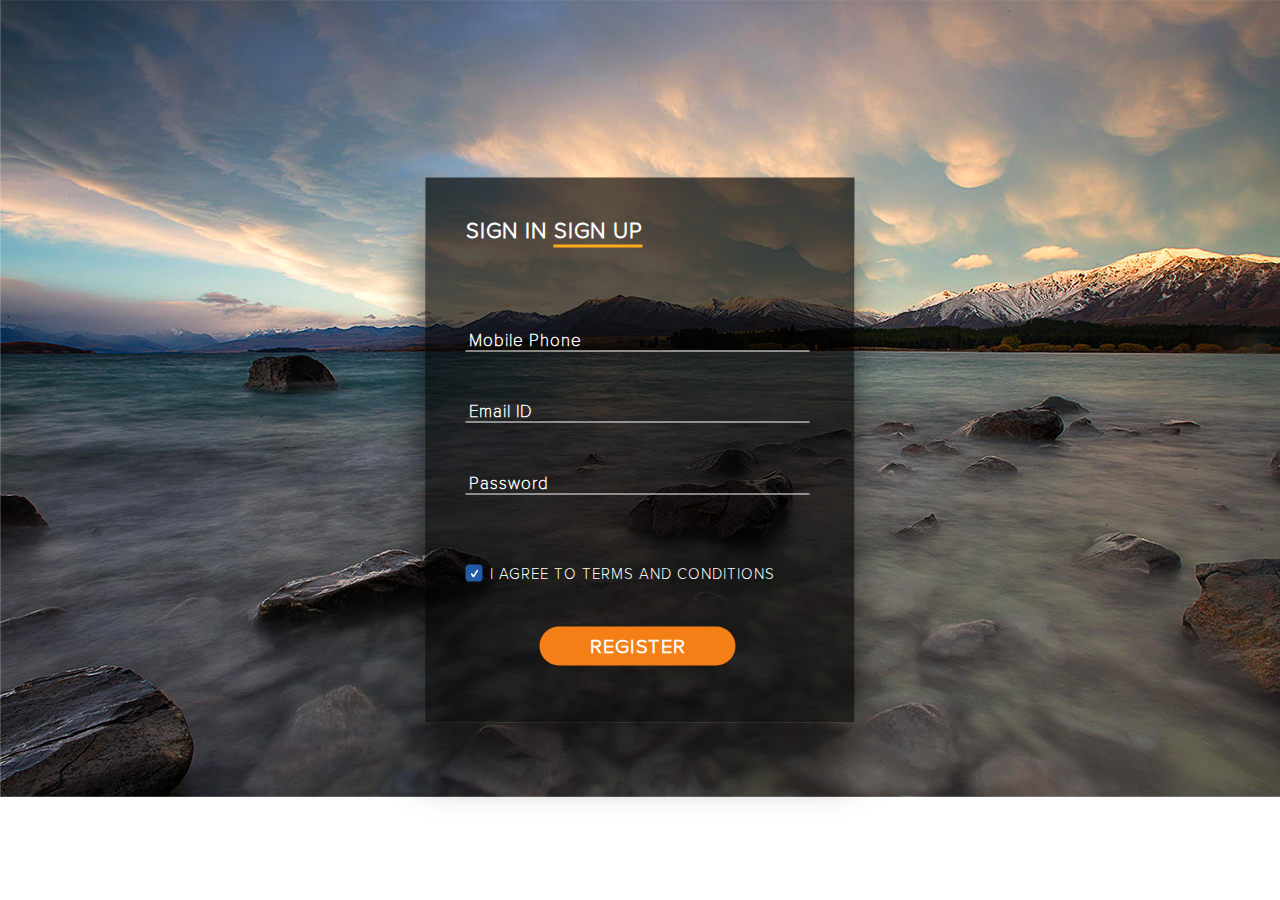
<file: index.html>
<!doctype html>
<html lang="en">
<head>
    <meta charset="UTF-8">
    <meta name="viewport"
          content="width=device-width, user-scalable=no, initial-scale=1.0, maximum-scale=1.0, minimum-scale=1.0">
    <meta http-equiv="X-UA-Compatible" content="ie=edge">
    <link rel="stylesheet" href="authorizationForm/signUpForm/style-sign-up.css">
    <link rel="stylesheet" href="authorizationForm/signUpForm/adaptive-styles-sign-up.css">
    <title>Authorization-form</title>
</head>
<body>
<div class="authorization-window">
    <div class="authorization-window__button-wrapper">
        <input class="authorization-window__input-btn" type="radio" name="sign" id="sign-in">
        <input class="authorization-window__input-btn" type="radio" name="sign" id="sign-up" checked>
        <label class="sign-tab authorization-window__btn-sign-in" for="sign-in">Sign In</label>
        <label class="sign-tab authorization-window__btn-sign-up" for="sign-up">Sign Up</label>

    <form class="form auth-form1" action="https://reqres.in/api/register" method="get">
        <div class="authorization-window__sign-up-form__item-group">
            <label for="mobile-phone">
                <input class="authorization-window__sign-up-form__input" type="tel" name="mobile-phone" placeholder="Mobile Phone" id="mobile-phone" pattern="^\+[0-9]{12}$" required>
            </label>
            <label for="email-id">
                <input class="authorization-window__sign-up-form__input" type="email" name="email-id" placeholder="Email ID" id="email-id" required>
            </label>
            <label for="password-two">
                <input class="authorization-window__sign-up-form__input" type="password" minlength="4" maxlength="10" name="password" placeholder="Password" id="password-two" required>
            </label>
                <input class="authorization-window__checkbox-label__checkbox" type="checkbox" id="checkbox" checked>
            <label class="authorization-window__checkbox-label" for="checkbox">
                I agree to terms and conditions
            </label>
            <button class="sign-up-form__register-btn" type="submit">Register</button>
        </div>
    </form>
    <form class="form auth-form2" action="https://reqres.in/api/login" method="get">
        <div class="authorization-window__sign-in-form__item-group auth-form-form2">
            <label for="email">
                <input class="authorization-window__sign-up-form__input" type="email" name="email" placeholder="Email" id="email" required>
            </label>
            <label for="password">
                <input class="authorization-window__sign-up-form__input" type="password" minlength="4" maxlength="10" name="password" placeholder="Password" id="password" required>
            </label>
        </div>
        <input class="authorization-window__checkbox-label__checkbox" type="checkbox" id="checkbox-second" checked>
        <label class="authorization-window__checkbox-label" for="checkbox-second">
            Keep me logged in
        </label>
        <button class="sign-up-form__register-btn btn-form2" type="submit">Login</button>
        <a class="sign-up-form__forgot-password-link" href="#">Forgot password?</a>
    </form>
    </div>
</div>
</body>
</html>
</file>
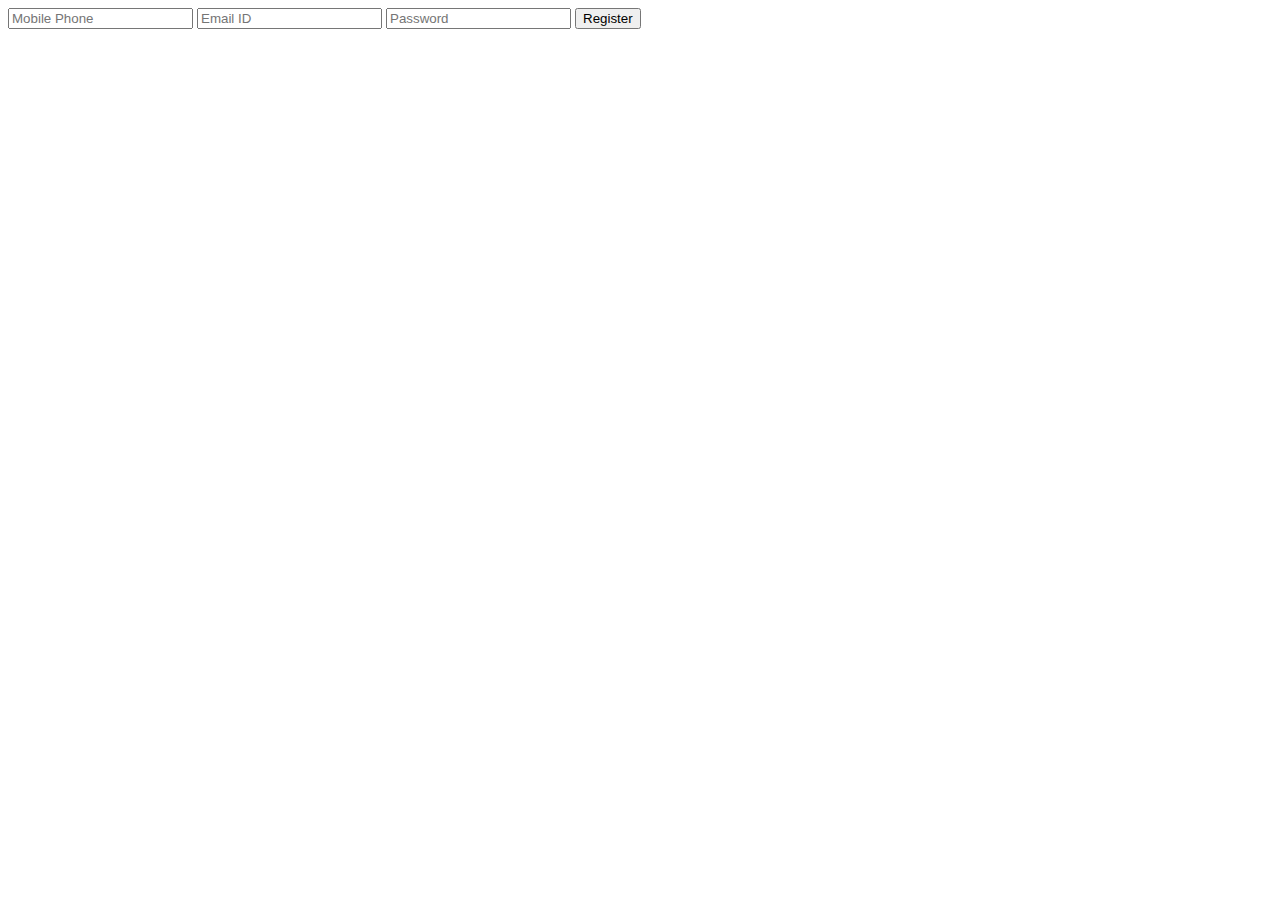
<file: authorizationForm/index.html>
<!doctype html>
<html lang="en">
<head>
    <meta charset="UTF-8">
    <meta name="viewport"
          content="width=device-width, user-scalable=no, initial-scale=1.0, maximum-scale=1.0, minimum-scale=1.0">
    <meta http-equiv="X-UA-Compatible" content="ie=edge">
    <title>Authorization-form</title>
</head>
<body>
<div class="authorization-window">
    <form class="authorization-window__sign-up-form" action="https://reqres.in/api/register" method="get">
            <label for="mobile-phone">
                <input class="authorization-window__sign-up-form__input" type="tel" name="mobile-phone" placeholder="Mobile Phone" id="mobile-phone" pattern="^\+[0-9]{12}$" required>
            </label>
            <label for="email-id">
                <input class="authorization-window__sign-up-form__input" type="email" name="email-id" placeholder="Email ID" id="email-id" required>
            </label>
            <label for="password">
                <input class="authorization-window__sign-up-form__input" type="password" minlength="4" maxlength="10" name="password" placeholder="Password" id="password" required>
            </label>
            <button class="sign-up-form__register-btn" type="submit">Register</button>
    </form>
</div>
</body>
</html>
</file>
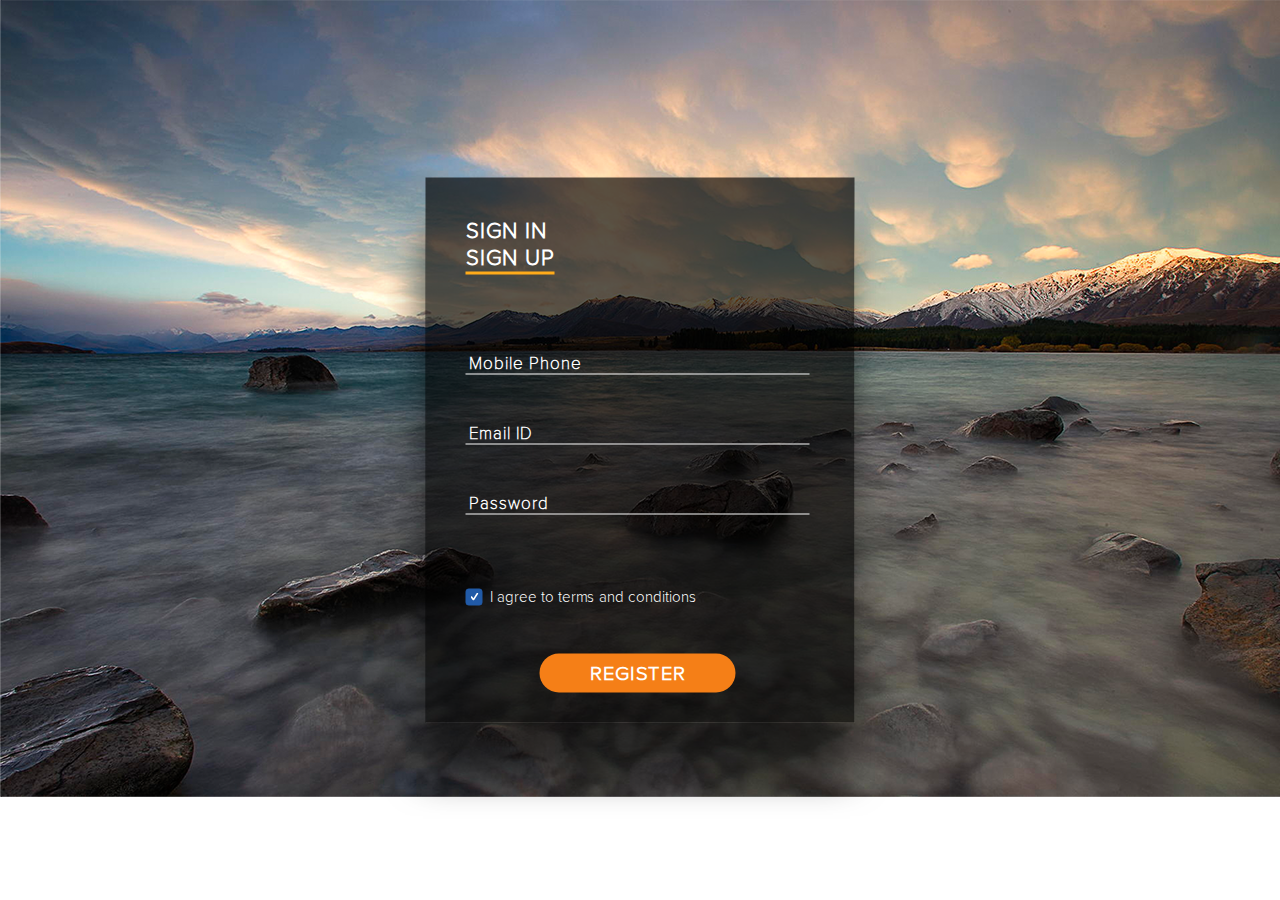
<file: authorizationForm/signUpForm/index.html>
<!doctype html>
<html lang="en">
<head>
    <meta charset="UTF-8">
    <meta name="viewport"
          content="width=device-width, user-scalable=no, initial-scale=1.0, maximum-scale=1.0, minimum-scale=1.0">
    <meta http-equiv="X-UA-Compatible" content="ie=edge">
    <link rel="stylesheet" href="style-sign-up.css">
    <title>Authorization-form</title>
</head>
<body>
<div class="authorization-window">
    <ul class="authorization-window__button-wrapper">
        <li><a href="../signInForm/index.html">Sign In</a></li>
        <li><a class="authorization-window__button-wrapper__sign-up">Sign Up</a></li>
    </ul>
    <form class="authorization-window__sign-up-form" action="https://reqres.in/api/register" method="get">
        <div class="authorization-window__sign-up-form__item-group">
            <label for="mobile-phone">
                <input class="authorization-window__sign-up-form__input" type="tel" name="mobile-phone" placeholder="Mobile Phone" id="mobile-phone" pattern="^\+[0-9]{12}$" required>
            </label>
            <label for="email-id">
                <input class="authorization-window__sign-up-form__input" type="email" name="email-id" placeholder="Email ID" id="email-id" required>
            </label>
            <label for="password">
                <input class="authorization-window__sign-up-form__input" type="password" minlength="4" maxlength="10" name="password" placeholder="Password" id="password" required>
            </label>

                <input class="authorization-window__checkbox-label__checkbox" type="checkbox" id="checkbox" checked>
            <label class="authorization-window__checkbox-label" for="checkbox">
                I agree to terms and conditions
            </label>
            <button class="sign-up-form__register-btn" type="submit">Register</button>
        </div>
    </form>
</div>
</body>
</html>
</file>
<file: authorizationForm/signUpForm/style-sign-up.css>
* {
    margin: 0;
    padding: 0;
    box-sizing: border-box;
}

body {
    background-image: url("../images/Layer.png");
    background-size: cover;
    background-repeat: no-repeat;
    height: 797px;
}

@font-face {
    font-family: "Proxima Nova T";
    src: url("../fonts/ProximaNovaT-Thin.woff") format("truetype");
    font-style: normal;
    font-weight: normal;
}

@font-face {
    font-family: "Proxima Nova";
    src: url("../fonts/ProximaNova-Light.woff") format("truetype");
    font-style: normal;
    font-weight: normal;
}

.authorization-window {
    padding: 40px;
    width: 429px;
    height: 545px;
    position: absolute;
    left: 50%;
    top: 50%;
    transform: translate(-50%, -50%);
    background: rgba(0, 0, 0, 0.65);
    box-shadow: -4px 54px 35px rgba(0,0,0,0.58);
}

.authorization-window__sign-up-form {
    margin-top: 70px;
}

.authorization-window__sign-in-form {
    margin-top: 70px;
}

.sign-up-form__register-btn {
    cursor: pointer;
    display: block;
    margin: 0 auto;
    width: 196px;
    height: 39px;
    border-radius: 20px;
    background-color: #f57f17;
    font-size: 20px;
    color: #ffffff;
    font-family: "Proxima Nova", serif;
    text-transform: uppercase;
    font-weight: bold;
    letter-spacing: 1px;
    transition: 0.3s;
    border: none;
}

.sign-up-form__register-btn:active {
    transform: scale(0.95);
}

.authorization-window__sign-up-form__item-group {
    display: flex;
    width: 344px;
    margin-top: 81px;
    flex-direction: column;
    height: 340px;
    justify-content: space-between;
}

.authorization-window__checkbox-text {
    font-family: "Proxima Nova", serif;
    font-size: 15px;
    color: #ffffff;
    font-weight: 300;
}

.authorization-window__checkbox {
    width: 220px;
}

.authorization-window__button-wrapper {
    width: 349px;
    list-style-type: none;
    font-family: "Proxima Nova", serif;
    text-transform: uppercase;
    font-weight: bold;
    color: white;
    font-size: 22px;
    letter-spacing: 1px;
}

.authorization-window__sign-up-form__input {
    background-color: rgba(0,0,0,0);
    font-family: "Proxima Nova T", serif;
    border: none;
    border-bottom: 1px solid #fbfbfb;
    font-weight: bold;
    width: 344px;
    font-size: 17px;
    padding-left: 3px;
    letter-spacing: 1px;
    color: #fff;
}

input {
    outline:none;
}

input::-webkit-input-placeholder {
    color: #fff;
}

.authorization-window__button-wrapper__sign-up {
    border-bottom: 3px #ffab1a solid;
    width: 87px;
}

a {
    cursor: pointer;
    text-decoration:none;
}

.authorization-window__checkbox-label__checkbox {
    position: absolute;
    z-index: -1;
    opacity: 0;
}

.authorization-window__checkbox-label {
    font-family: "Proxima Nova", serif;
    margin-top: 25px;
    font-size: 15px;
    color: #ffffff;
    font-weight: 300;
    display: inline-flex;
    align-items: center;
    user-select: none;
}

.authorization-window__checkbox-label__checkbox+label {
    display: inline-flex;
    align-items: center;
    user-select: none;
}
.authorization-window__checkbox-label__checkbox+label::before {
    content: '';
    display: inline-block;
    width: 1em;
    height: 1em;
    flex-shrink: 0;
    flex-grow: 0;
    border: 1px solid #adb5bd;
    border-radius: 3px;
    margin-right: 0.5em;
    background-repeat: no-repeat;
    background-position: center center;
    background-size: 50% 50%;
}

.authorization-window__checkbox-label__checkbox:checked+label::before {
    border-color: #215aa7;
    background-color: #215aa7;
    background-image: url("../images/checkmark_83735.svg");
}

a:active,
a:hover,
a {
    text-decoration: none;
    color: #fff;
}

.authorization-window__btn-wrapper {
    display: flex;
    position: relative;
}

.form {
    position: relative;
    display: none;
}

.sign-tab {
    text-align: center;
    width: 211px;
}

.authorization-window__input-btn {
    opacity: 0;
    position: absolute;
    top: 0;
    left: 0;
}

#sign-up:checked ~ .authorization-window__btn-sign-up {
    border-bottom: 3px #ffab1a solid;
}
#sign-up:checked ~ .auth-form1 {
    display: block;
}

#sign-in:checked ~ .authorization-window__btn-sign-in {
    border-bottom: 3px #ffab1a solid;
}
#sign-in:checked ~ .auth-form2 {
    display: block;
    width: 345px;
}

.auth-form-form2 {
    margin-top: 54px;
    height: 97px;
    display: flex;
    flex-direction: column;
    justify-content: space-between;
}

.btn-form2 {
    margin-top: 130px;
}

.sign-up-form__forgot-password-link {
    margin-top: 15px;
    text-align: center;
    display: block;
}
</file>
<file: authorizationForm/signUpForm/adaptive-styles-sign-up.css>
@media screen and (max-width: 768px) {
    body {
        height: 646px;
    }

    .authorization-window {
        padding: 40px;
        width: 303px;
        height: 458px;
        left: 50%;
        top: 50%;
    }

    .authorization-window__sign-up-form__input {
        width: 219px;
        font-size: 14px;
    }

    .authorization-window__sign-up-form {
        margin-top: 64px;
    }

    .authorization-window__sign-up-form__item-group {
        margin-top: 45px;
        height: 281px;
        width: 222px;
    }

    .authorization-window__button-wrapper {
        width: 222px;
        font-size: 19px;
    }

    .sign-up-form__register-btn {
        width: 141px;
        height: 27px;
        font-size: 15px;
    }

    .authorization-window__checkbox-label__checkbox+label {
        margin-top: 25px;
        font-size: 13px;
    }

    .sign-up-form__forgot-password-link {
        font-size: 13px;
    }

    #sign-in:checked ~ .auth-form2 {
        display: block;
        width: 223px;
    }

    .auth-form-form2 {
        margin-top: 20px;
        height: 97px;
        display: flex;
        flex-direction: column;
        justify-content: space-between;
    }
}

@media screen and (max-width: 376px) {
    body {
        height: 812px;
    }

    .authorization-window {
        top: 40%;
        padding: 40px;
        width: 303px;
        height: 458px;
    }

    .authorization-window__sign-up-form__input {
        width: 219px;
        font-size: 14px;
    }

    .authorization-window__sign-up-form {
        margin-top: 64px;
    }

    .authorization-window__button-wrapper {
        width: 223px;
    }

    .authorization-window__sign-up-form__item-group {
        margin-top: 63px;
        height: 282px;
        width: 222px;
    }

    .sign-up-form__register-btn {
        width: 141px;
        height: 27px;
        font-size: 13px;
    }

    .authorization-window__checkbox-label__checkbox+label {
        margin-top: 25px;
        font-size: 15px;
    }

    .sign-up-form__forgot-password-link {
        font-size: 13px;
    }

    #sign-in:checked ~ .auth-form2 {
        display: block;
        width: 223px;
    }

    .auth-form-form2 {
        margin-top: 20px;
        height: 97px;
        display: flex;
        flex-direction: column;
        justify-content: space-between;
    }
}

@media screen and (max-width: 320px) {
    body {
        height: 626px;
    }

    .authorization-window__sign-up-form__item-group {
        width: 190px;
        height: 81px;
        margin-top: 39px;
    }

    .authorization-window {
        padding: 40px;
        width: 269px;
        height: 385px;
        top: 50%;
    }

    .authorization-window__sign-up-form__input {
        width: 191px;
        font-size: 12px;
    }

    .authorization-window__button-wrapper {
        width: 223px;
        font-size: 17px;
    }

    .authorization-window__sign-up-form {
        margin-top: 38px;
    }

    .sign-up-form__register-btn {
        margin-top: 20px;
        width: 141px;
        height: 27px;
        font-size: 13px;
    }

    .authorization-window__checkbox-label__checkbox+label {
        font-size: 11px;
    }

    #sign-in:checked ~ .auth-form2 {
        display: block;
        width: 191px;
    }

    .btn-form2 {
        margin-top: 73px;
    }

    .sign-up-form__forgot-password-link {
        margin-top: 13px;
        font-size: 13px;
    }

    .authorization-window__sign-up-form__input {
        margin-top: 35px;
    }

    .authorization-window__checkbox-label {
        margin-top: 30px;
    }
}
</file>
